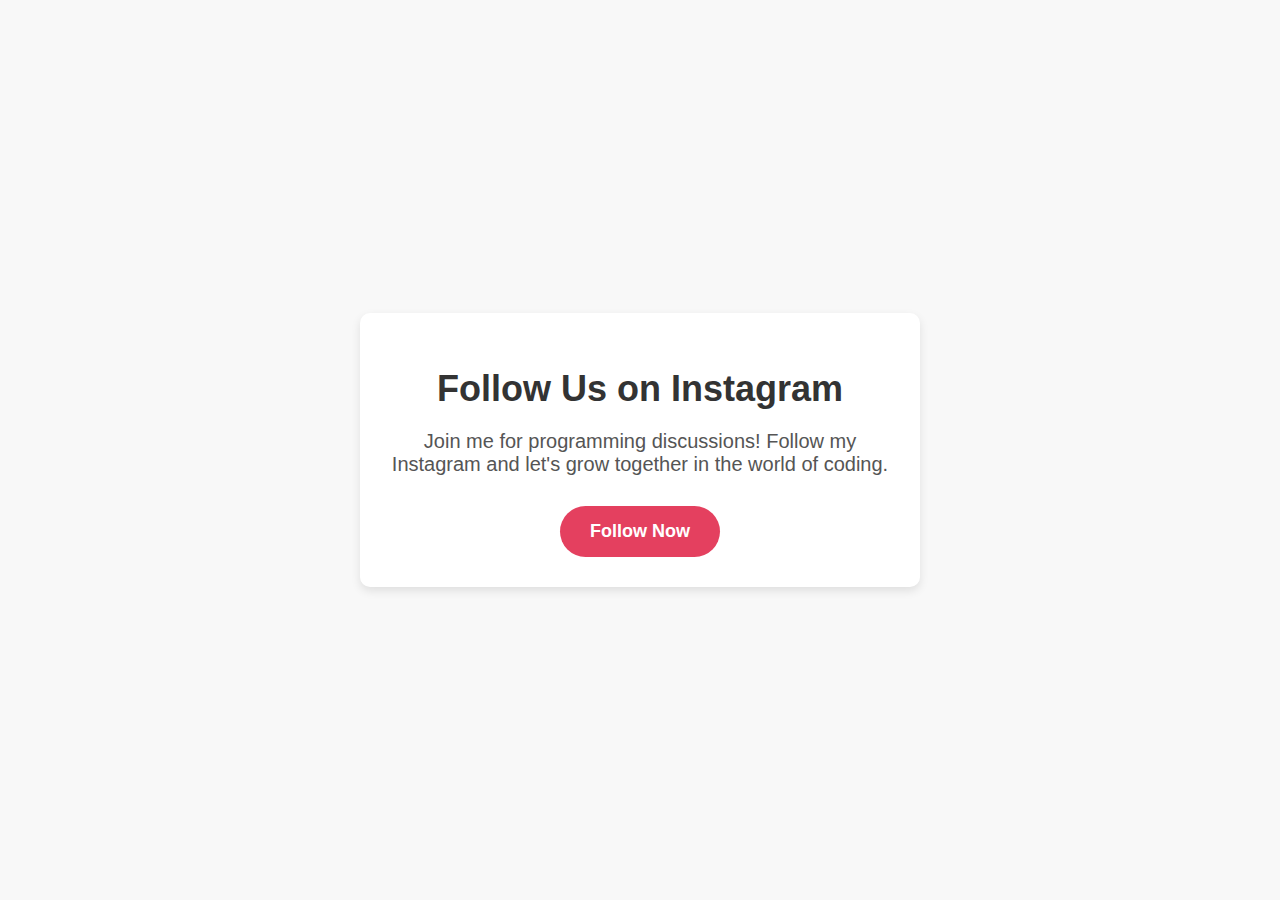
<file: index2.html>
<!DOCTYPE html>
<html lang="en">
<head>
    <meta charset="UTF-8">
    <meta name="viewport" content="width=device-width, initial-scale=1.0">
    <title>Follow Us on Instagram</title>
    <style>
        /* Reset beberapa styling dasar */
        body {
            font-family: Arial, sans-serif;
            margin: 0;
            padding: 0;
            background-color: #f8f8f8;
            display: flex;
            justify-content: center;
            align-items: center;
            height: 100vh;
        }

        .container {
            text-align: center;
            background-color: #fff;
            padding: 30px;
            border-radius: 10px;
            box-shadow: 0 4px 10px rgba(0, 0, 0, 0.1);
            max-width: 500px;
            width: 100%;
            animation: fadeIn 1.5s ease-in-out;
        }

        h1 {
            color: #333;
            font-size: 36px;
            margin-bottom: 20px;
            animation: slideIn 1s ease-out;
        }

        .cta-text {
            font-size: 20px;
            color: #555;
            margin-bottom: 30px;
            animation: fadeIn 2s ease-in-out;
        }

        .instagram-btn {
            display: inline-block;
            background-color: #E4405F;
            color: #fff;
            padding: 15px 30px;
            border-radius: 30px;
            text-decoration: none;
            font-size: 18px;
            font-weight: bold;
            transition: transform 0.3s ease, background-color 0.3s ease;
        }

        /* Animasi tombol */
        .instagram-btn:hover {
            transform: scale(1.1);
            background-color: #d13654;
        }

        /* Efek animasi */
        @keyframes fadeIn {
            0% { opacity: 0; }
            100% { opacity: 1; }
        }

        @keyframes slideIn {
            0% { transform: translateY(-50px); opacity: 0; }
            100% { transform: translateY(0); opacity: 1; }
        }
    </style>
</head>
<body>

    <div class="container">
        <h1>Follow Us on Instagram</h1>
        <p class="cta-text">Join me for programming discussions! Follow my Instagram and let's grow together in the world of coding.</p>
        <a href="https://www.instagram.com/kepin.json/profilecard/?igsh=d2pxMmNjaTI0d2sx" class="instagram-btn" target="_blank">Follow Now</a>
    </div>

</body>
</html>
</file>
